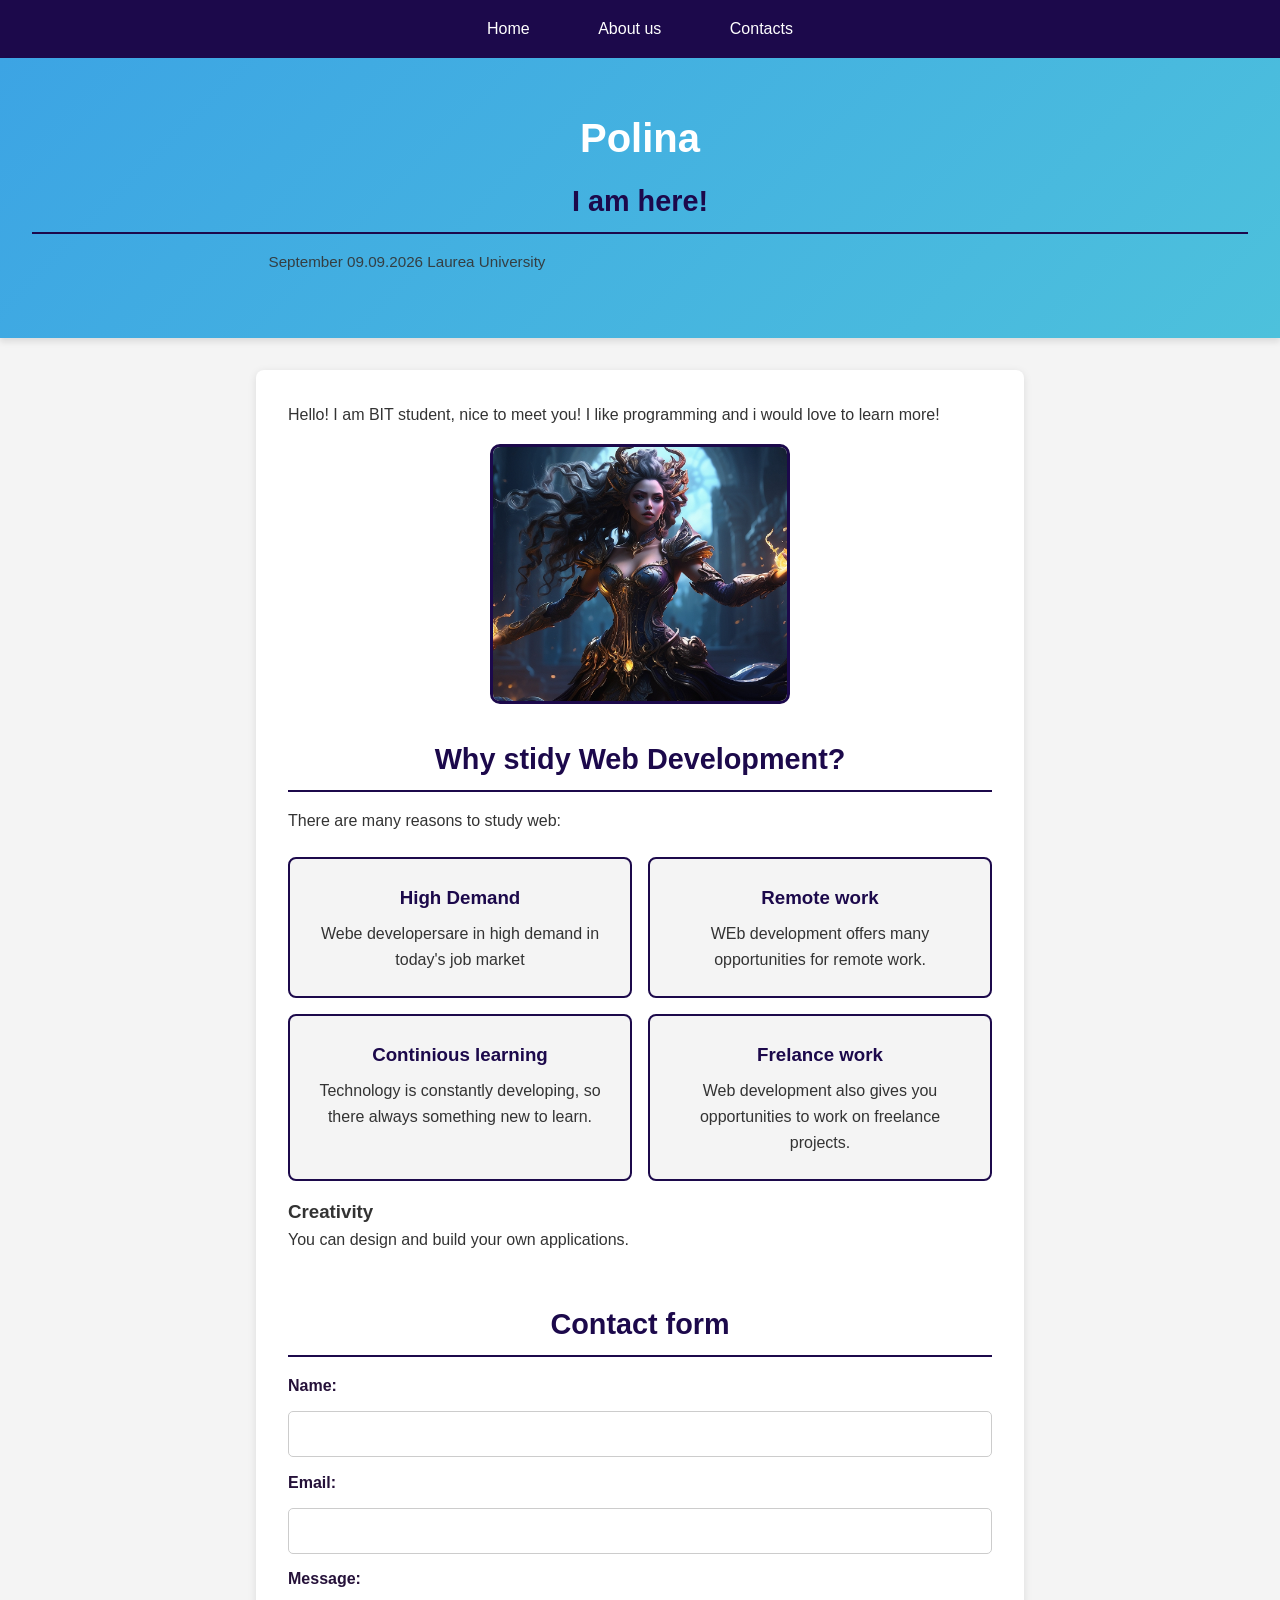
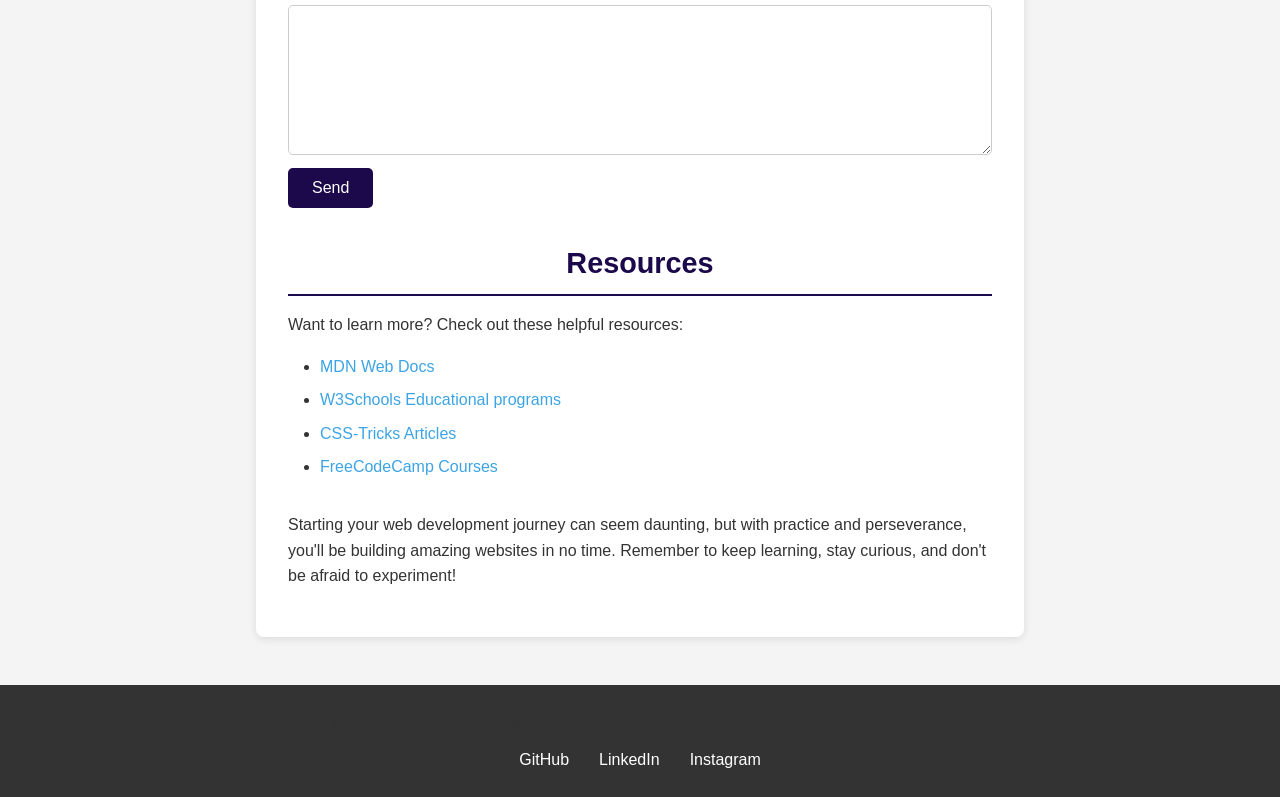
<file: index.html>
<!DOCTYPE html>
<html lang="en">

<head>
    <meta charset="UTF-8">
    <meta name="viewport" content="width=device-width, initial-scale=1.0">
    <title>Welcome Workshop 1</title>
    <link rel="stylesheet" href="./styles.css">
</head>

<body>

    <nav>
        <ul>
            <li><a href="#home">Home</a></li>
            <li><a href="#about">About us</a></li>
            <li><a href="#contact">Contacts</a></li>
        </ul>
    </nav>

    <header class="post-header" id="home">
        <h1>Polina</h1>
        <h2>I am here!</h2>
        <p class="post-meta">September 09.09.2026 Laurea University</p>
    </header>

    <main class="post-content">
        <article>
            <section class="introduction">
                <p>
                    Hello! I am BIT student, nice to meet you! I like programming and i would love to learn more!
                </p>
                <img src="./picture1.jpg" alt="my picture" style="width: 300px; display: block; margin: 0 auto;">
            </section>

            <section class="main-content" id="about">
                <h2>Why stidy Web Development?</h2>
                <p>
                   There are many reasons to study web:
                </p>
                <div class="about-grid">
                    <div class="about-card">
                        <h3>High Demand</h3>
                        <p>
                            Webe developersare in high demand in today's job market
                        </p>
                    </div>

                    <div class="about-card">
                        <h3>Remote work</h3>
                        <p>
                            WEb development offers many opportunities for remote work.
                        </p>
                    </div>
                    
                    <div class="about-card">
                        <h3>Continious learning</h3>
                        <p>
                            Technology is constantly developing, so there always something new to learn.
                        </p>
                    </div>

                    <div class="about-card">
                        <h3>Frelance work</h3>
                        <p>
                            Web development also gives you opportunities to work on freelance projects.
                        </p>
                    </div>

                    <div calss="about-card">
                        <h3>Creativity</h3>
                        <p>
                            You can design and build your own applications.
                        </p>
                    </div>
                </div>
            </section>

            <section class="main-content" id="contact">
                <h2>Contact form</h2>
                
                <form>
                    <label for="name">Name:</label>
                    <input type="text" id="name" name="name" required>
                    <label for="email">Email:</label>
                    <input type="email" id="email" email="email" required>
                    <label for="message">Message:</label>
                    <textarea type="message" id="message" message="message" required></textarea>
                    <button type="submit">Send</button>
                </form>
            </section>

            <section class="related-articles">
                <h2>Resources</h2>
                <p>
                    Want to learn more? Check out these helpful resources:
                </p>
                <ul>
                    <li><a href="https://developer.mozilla.org">MDN Web Docs</a></li>
                    <li><a href="https://www.w3schools.com">W3Schools Educational programs</a></li>
                    <li><a href="https://css-tricks.com">CSS-Tricks Articles</a></li>
                    <li><a href="https://www.freecodecamp.org">FreeCodeCamp Courses</a></li>
                </ul>
            </section>

            <section class="conclusion">
                <p>
                    Starting your web development journey can seem daunting, but with practice and
perseverance, you'll be building amazing websites in no time. Remember to keep learning,
stay curious, and don't be afraid to experiment!
                </p>
            </section>
        </article>
    </main>

    <footer class="post-footer">
        <p>&copy; 2026 Polina | Laurea ammattikorkeakoulu.</p>
        <div class="social-links">
            <a href="https://github.com/" target="_blank">GitHub</a>
            <a href="https://www.linkedin.com/" target="_blank">LinkedIn</a>
            <a href="https://www.instagram.com/" target="_blank">Instagram</a>
        </div>
    </footer>
</body>

</html>
</file>
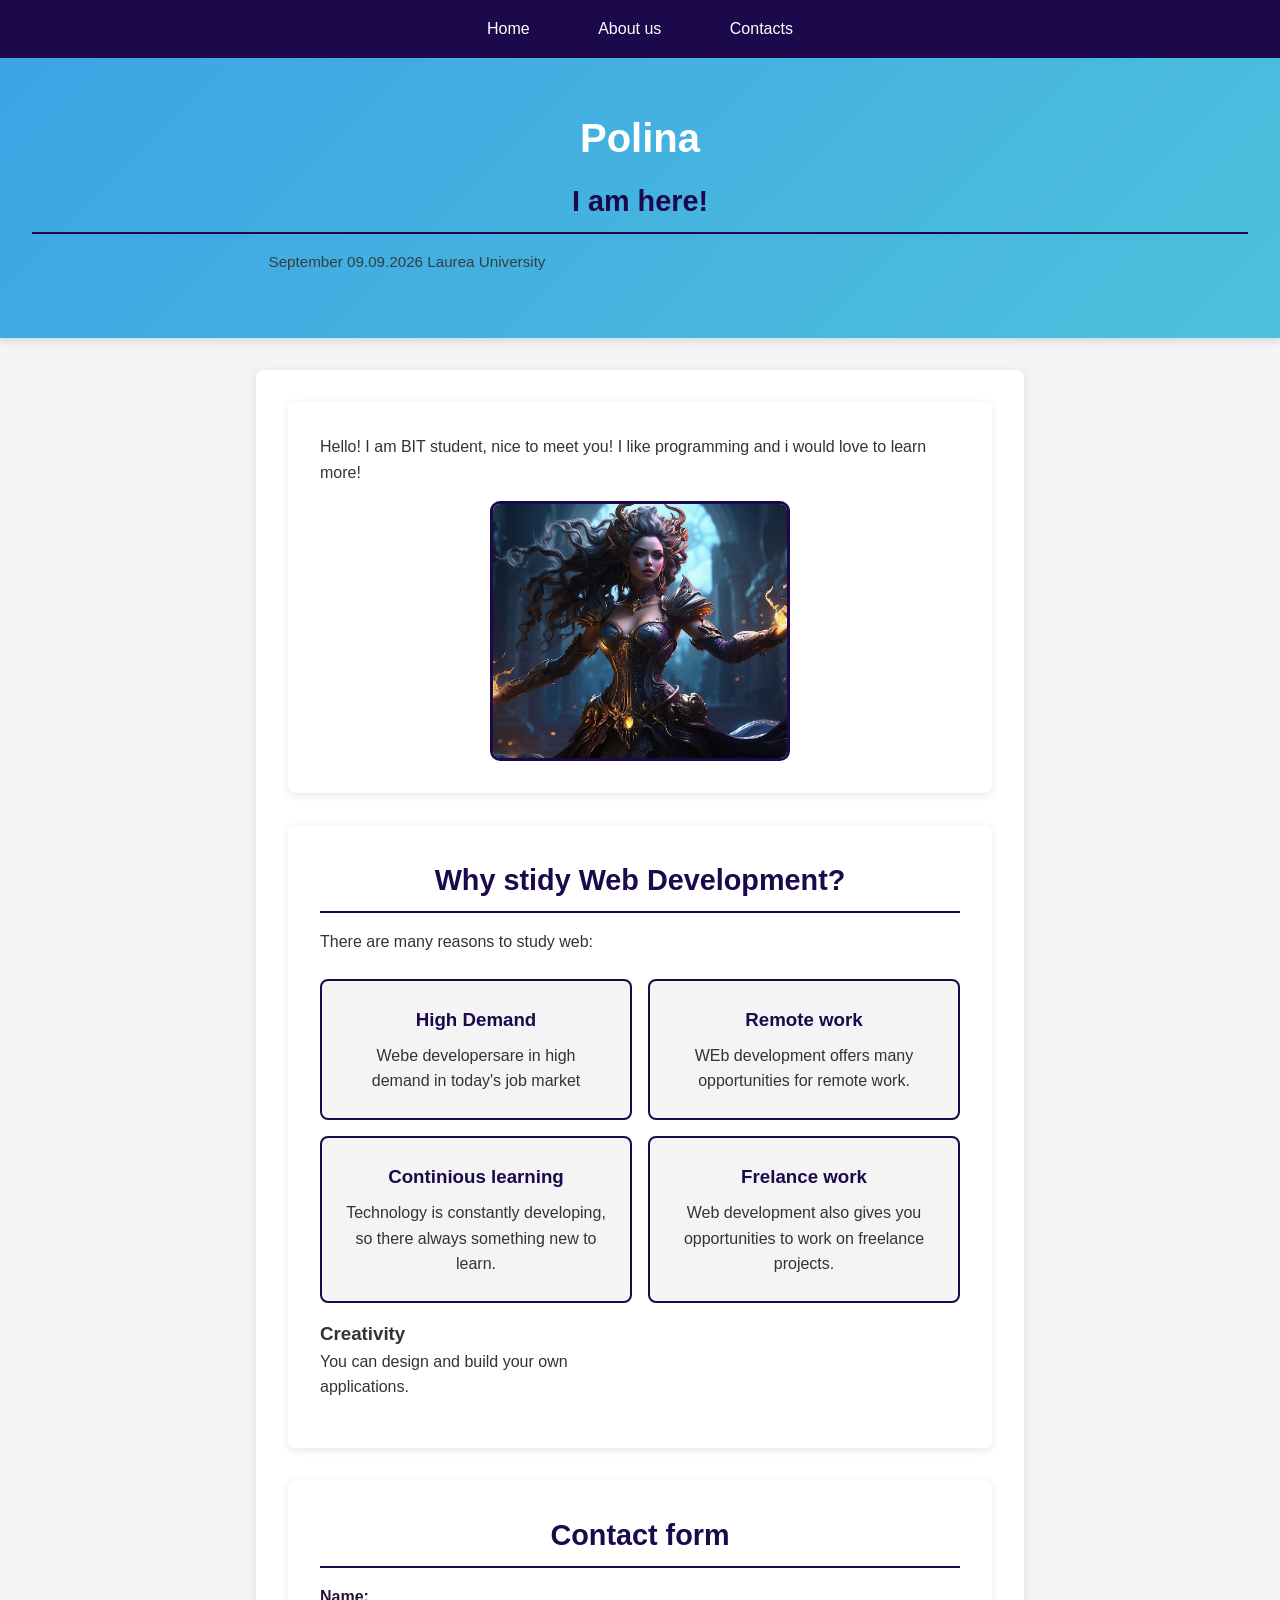
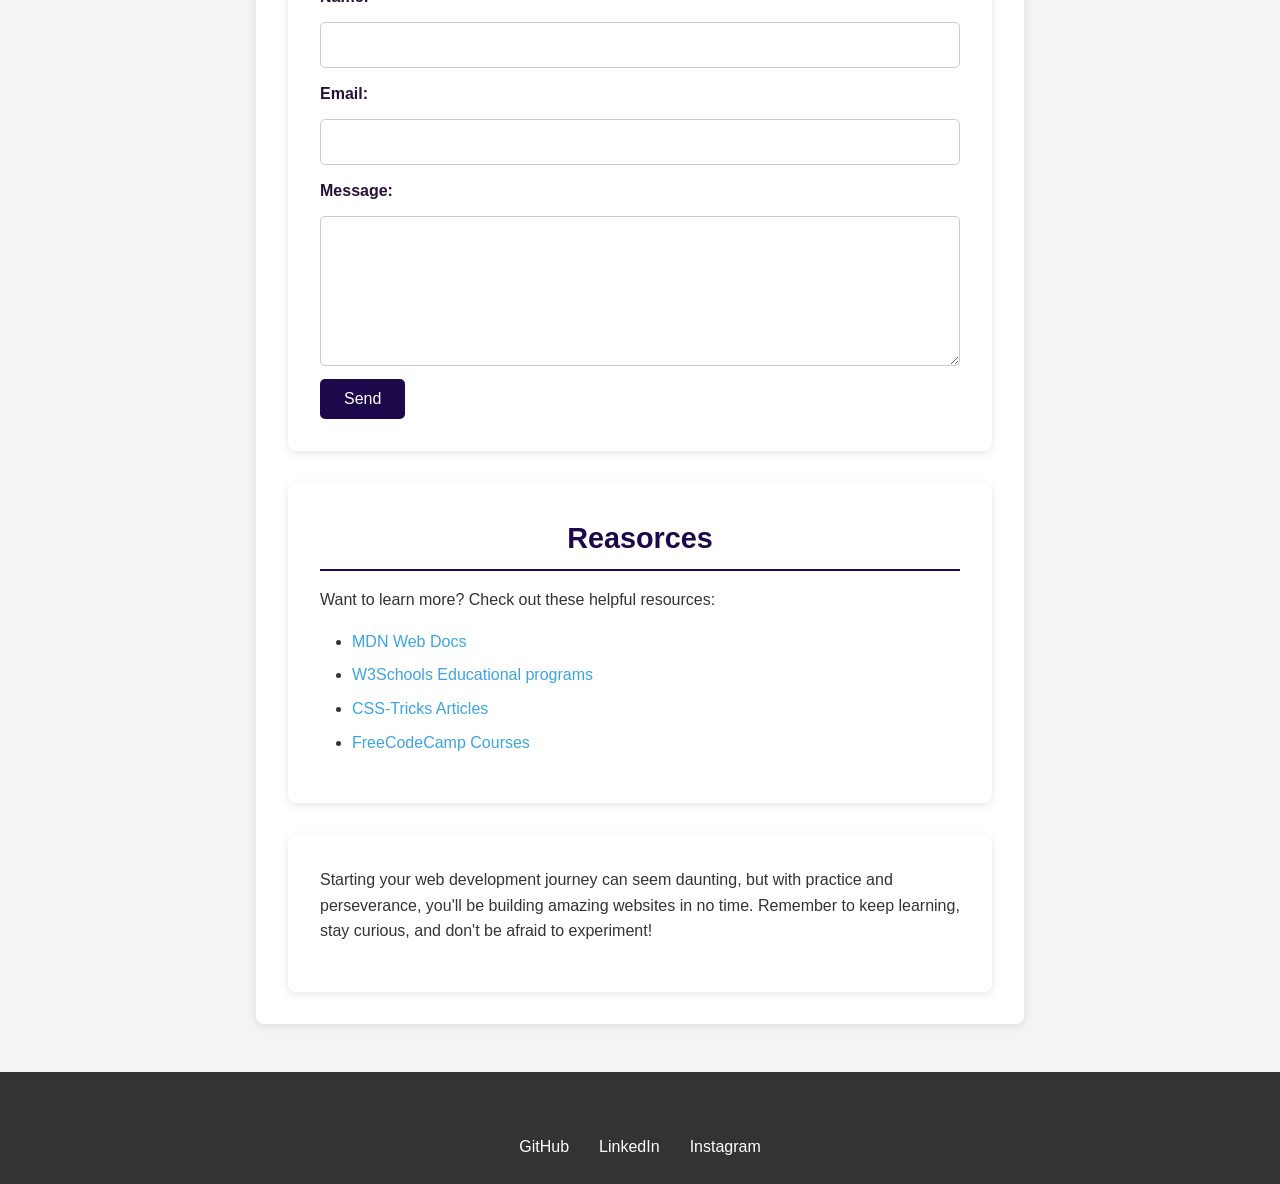
<file: starter/index.html>
<!DOCTYPE html>
<html lang="en">

<head>
    <meta charset="UTF-8">
    <meta name="viewport" content="width=device-width, initial-scale=1.0">
    <title>Welcome Workshop 1</title>
    <link rel="stylesheet" href="./css/styles.css">
</head>

<body>

    <nav>
        <ul>
            <li><a href="#home">Home</a></li>
            <li><a href="#about">About us</a></li>
            <li><a href="#contact">Contacts</a></li>
        </ul>
    </nav>

    <header class="post-header" id="home">
        <h1>Polina</h1>
        <h2>I am here!</h2>
        <p class="post-meta">September 09.09.2026 Laurea University</p>
    </header>

    <main class="post-content">
        <article>
            <section class="introduction">
                <p>
                    Hello! I am BIT student, nice to meet you! I like programming and i would love to learn more!
                </p>
                <img src="./css/picture1.jpg" alt="my picture" style="width: 300px; display: block; margin: 0 auto;">
            </section>

            <section class="main-content" id="about">
                <h2>Why stidy Web Development?</h2>
                <p>
                   There are many reasons to study web:
                </p>
                <div class="about-grid">
                    <div class="about-card">
                        <h3>High Demand</h3>
                        <p>
                            Webe developersare in high demand in today's job market
                        </p>
                    </div>

                    <div class="about-card">
                        <h3>Remote work</h3>
                        <p>
                            WEb development offers many opportunities for remote work.
                        </p>
                    </div>
                    
                    <div class="about-card">
                        <h3>Continious learning</h3>
                        <p>
                            Technology is constantly developing, so there always something new to learn.
                        </p>
                    </div>

                    <div class="about-card">
                        <h3>Frelance work</h3>
                        <p>
                            Web development also gives you opportunities to work on freelance projects.
                        </p>
                    </div>

                    <div calss="about-card">
                        <h3>Creativity</h3>
                        <p>
                            You can design and build your own applications.
                        </p>
                    </div>
                </div>
            </section>

            <section class="main-content" id="contact">
                <h2>Contact form</h2>
                
                <form>
                    <label for="name">Name:</label>
                    <input type="text" id="name" name="name" required>
                    <label for="email">Email:</label>
                    <input type="email" id="email" email="email" required>
                    <label for="message">Message:</label>
                    <textarea type="message" id="message" message="message" required></textarea>
                    <button type="submit">Send</button>
                </form>
            </section>

            <section class="related-articles">
                <h2>Reasorces</h2>
                <p>
                    Want to learn more? Check out these helpful resources:
                </p>
                <ul>
                    <li><a href="https://developer.mozilla.org">MDN Web Docs</a></li>
                    <li><a href="https://www.w3schools.com">W3Schools Educational programs</a></li>
                    <li><a href="https://css-tricks.com">CSS-Tricks Articles</a></li>
                    <li><a href="https://www.freecodecamp.org">FreeCodeCamp Courses</a></li>
                </ul>
            </section>

            <section class="conclusion">
                <p>
                    Starting your web development journey can seem daunting, but with practice and
perseverance, you'll be building amazing websites in no time. Remember to keep learning,
stay curious, and don't be afraid to experiment!
                </p>
            </section>
        </article>
    </main>

    <footer class="post-footer">
        <p>&copy; 2026 Polina | Laurea ammattikorkeakoulu.</p>
        <div class="social-links">
            <a href="https://github.com/" target="_blank">GitHub</a>
            <a href="https://www.linkedin.com/" target="_blank">LinkedIn</a>
            <a href="https://www.instagram.com/" target="_blank">Instagram</a>
        </div>
    </footer>
</body>

</html>
</file>
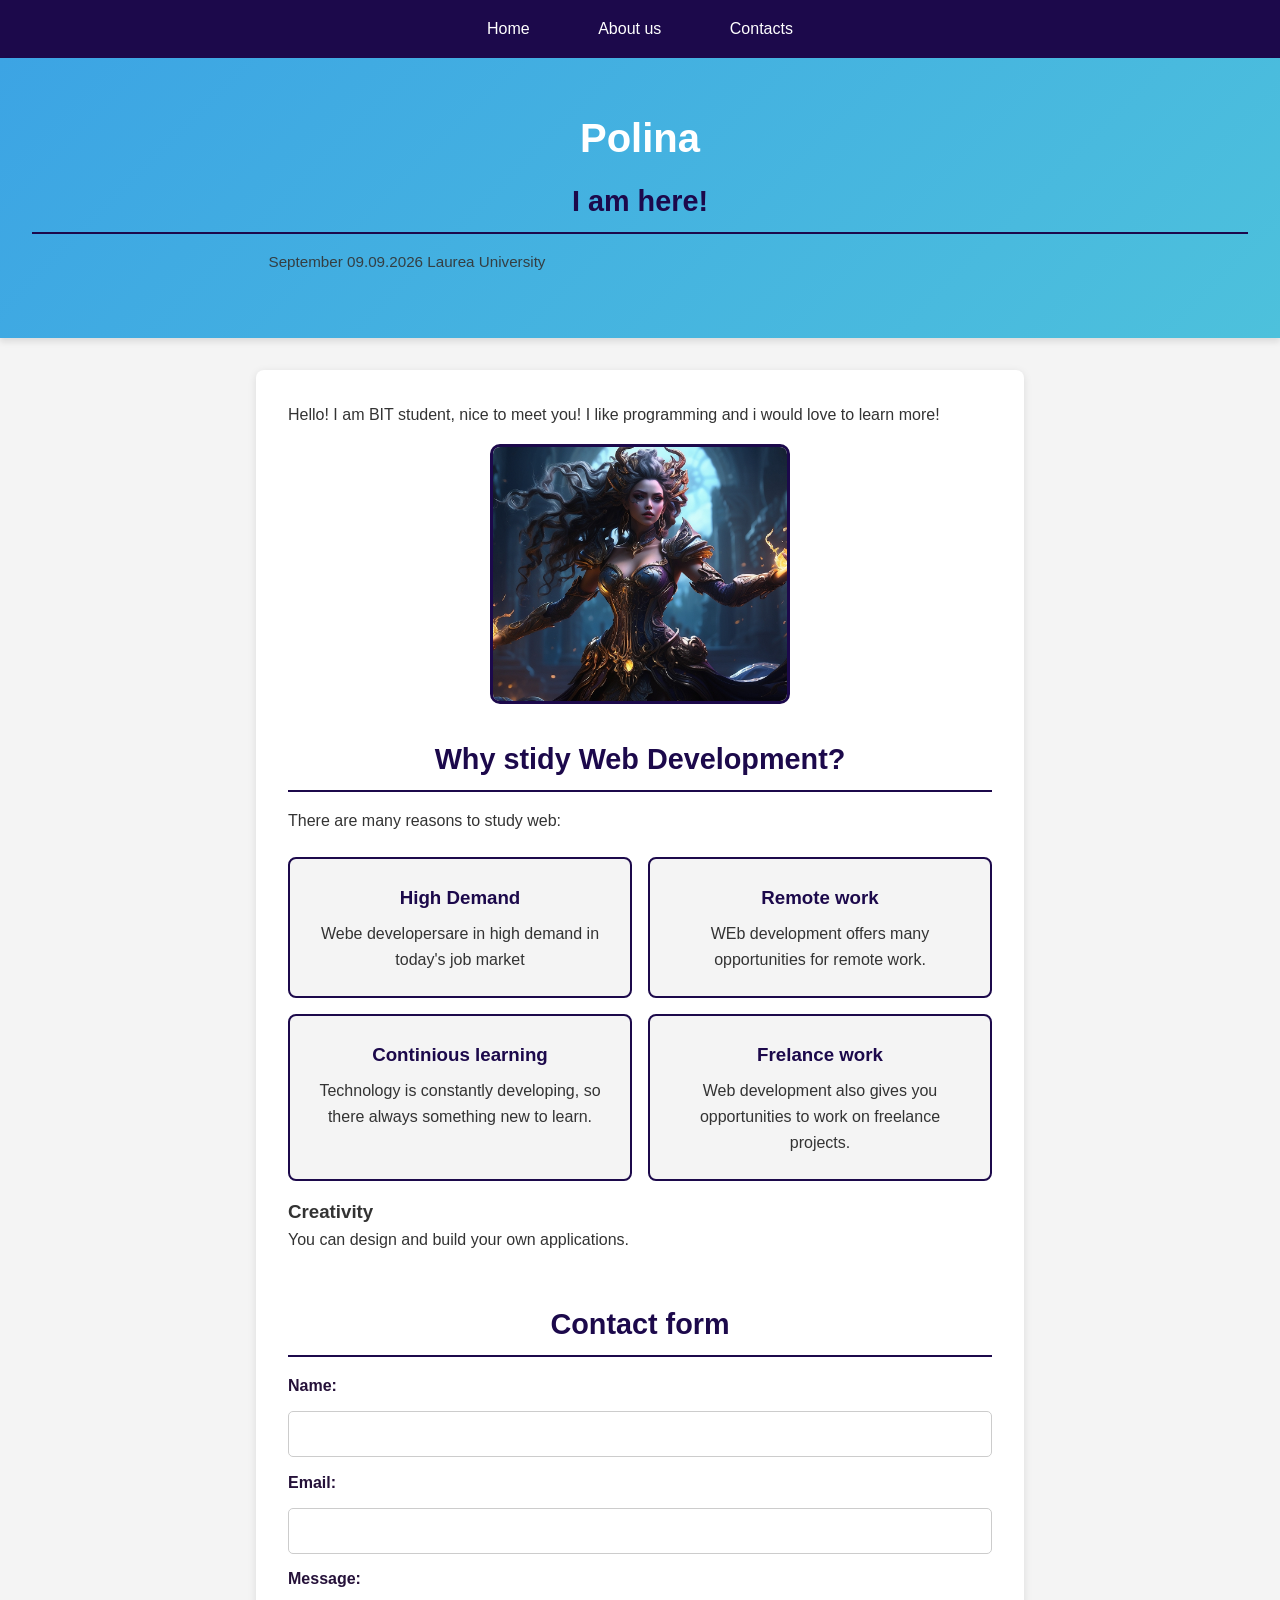
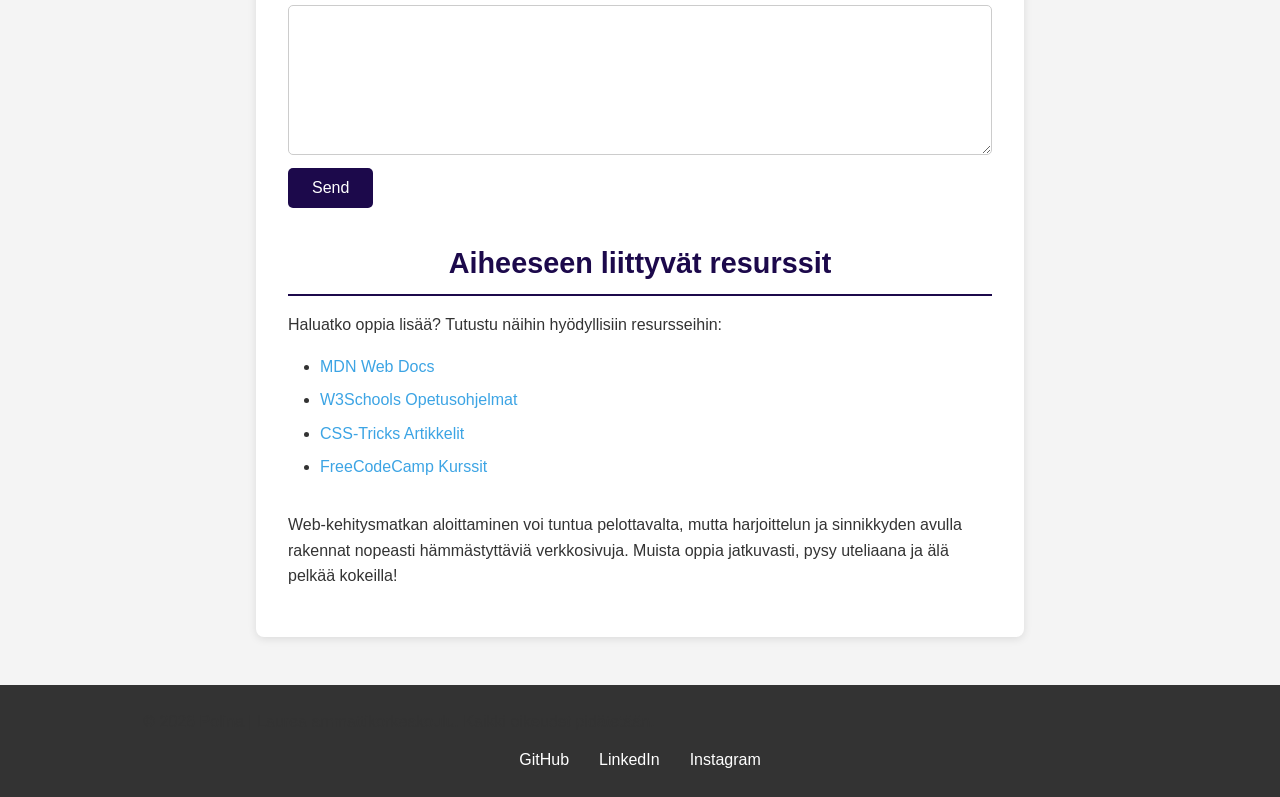
<file: tuntiesimerkit/exercise-1-html-structure/index.html>
<!DOCTYPE html>
<html lang="fi">

<head>
    <meta charset="UTF-8">
    <meta name="viewport" content="width=device-width, initial-scale=1.0">
    <title>Welcome Workshop 1</title>
    <link rel="stylesheet" href="./styles.css">
</head>

<body>

    <nav>
        <ul>
            <li><a href="#home">Home</a></li>
            <li><a href="#about">About us</a></li>
            <li><a href="#contact">Contacts</a></li>
        </ul>
    </nav>

    <header class="post-header" id="home">
        <h1>Polina</h1>
        <h2>I am here!</h2>
        <p class="post-meta">September 09.09.2026 Laurea University</p>
    </header>

    <main class="post-content">
        <article>
            <section class="introduction">
                <p>
                    Hello! I am BIT student, nice to meet you! I like programming and i would love to learn more!
                </p>
                <img src="picture1.jpg" alt="my picture" style="width: 300px; display: block; margin: 0 auto;">
            </section>

            <section class="main-content" id="about">
                <h2>Why stidy Web Development?</h2>
                <p>
                   There are many reasons to study web:
                </p>
                <div class="about-grid">
                    <div class="about-card">
                        <h3>High Demand</h3>
                        <p>
                            Webe developersare in high demand in today's job market
                        </p>
                    </div>

                    <div class="about-card">
                        <h3>Remote work</h3>
                        <p>
                            WEb development offers many opportunities for remote work.
                        </p>
                    </div>
                    
                    <div class="about-card">
                        <h3>Continious learning</h3>
                        <p>
                            Technology is constantly developing, so there always something new to learn.
                        </p>
                    </div>

                    <div class="about-card">
                        <h3>Frelance work</h3>
                        <p>
                            Web development also gives you opportunities to work on freelance projects.
                        </p>
                    </div>

                    <div calss="about-card">
                        <h3>Creativity</h3>
                        <p>
                            You can design and build your own applications.
                        </p>
                    </div>
                </div>
            </section>

            <section class="main-content" id="contact">
                <h2>Contact form</h2>
                
                <form>
                    <label for="name">Name:</label>
                    <input type="text" id="name" name="name" required>
                    <label for="email">Email:</label>
                    <input type="email" id="email" email="email" required>
                    <label for="message">Message:</label>
                    <textarea type="message" id="message" message="message" required></textarea>
                    <button type="submit">Send</button>
                </form>
            </section>

            <section class="related-articles">
                <h2>Aiheeseen liittyvät resurssit</h2>
                <p>
                    Haluatko oppia lisää? Tutustu näihin hyödyllisiin resursseihin:
                </p>
                <ul>
                    <li><a href="https://developer.mozilla.org">MDN Web Docs</a></li>
                    <li><a href="https://www.w3schools.com">W3Schools Opetusohjelmat</a></li>
                    <li><a href="https://css-tricks.com">CSS-Tricks Artikkelit</a></li>
                    <li><a href="https://www.freecodecamp.org">FreeCodeCamp Kurssit</a></li>
                </ul>
            </section>

            <section class="conclusion">
                <p>
                    Web-kehitysmatkan aloittaminen voi tuntua pelottavalta, mutta harjoittelun ja
                    sinnikkyden avulla rakennat nopeasti hämmästyttäviä verkkosivuja. Muista oppia jatkuvasti,
                    pysy uteliaana ja älä pelkää kokeilla!
                </p>
            </section>
        </article>
    </main>

    <footer class="post-footer">
        <p>&copy; 2026 Polina | Laurea ammattikorkeakoulu. Kaikki oikeudet pidätetään.</p>
        <div class="social-links">
            <a href="https://github.com/" target="_blank">GitHub</a>
            <a href="https://www.linkedin.com/" target="_blank">LinkedIn</a>
            <a href="https://www.instagram.com/" target="_blank">Instagram</a>
        </div>
    </footer>
</body>

</html>
</file>
<file: styles.css>
/* =================================
   Exercise 1: HTML Structure Example
   Blog Post Layout
   ================================= */

* {
  margin: 0;
  padding: 0;
  box-sizing: border-box;
}

html {
  scroll-behavior: smooth;
}

body {
  font-family: "Segoe UI", Tahoma, Geneva, Verdana, sans-serif;
  line-height: 1.6;
  color: #333;
  background-color: #f4f4f4;
  margin: 0;
  padding: 0;
}

header.post-header {
  background: linear-gradient(135deg, #3ca4e4 0%, #4dc1dc 100%);
  color: white;
  padding: 3rem 2rem;
  text-align: center;
  margin-bottom: 2rem;
  box-shadow: 0 4px 6px rgba(15, 15, 15, 0.1);
}

header.post-header h1 {
  font-size: 2.5rem;
  margin-bottom: 0.5rem;
}

header.post-header .post-meta {
  font-size: 0.95rem;
  opacity: 0.9;
}

main.post-content {
  max-width: 800px;
  margin: 0 auto 2rem;
  padding: 0 1rem;
}

article {
  background: white;
  padding: 2rem;
  border-radius: 8px;
  box-shadow: 0 2px 8px rgba(0, 0, 0, 0.1);
}

article section {
  margin-bottom: 2rem;
}

article section:last-child {
  margin-bottom: 0;
}

h2 {
  color: #1c094b;
  font-size: 1.8rem;
  text-align: center;
  margin-bottom: 1rem;
  border-bottom: 2px solid #1c094b;
  padding-bottom: 0.5rem;
}

p {
  margin-bottom: 1rem;
  line-height: 1.6;
  color: #333;
  max-width: 750px;
}

ul {
  margin-left: 2rem;
  margin-bottom: 1rem;
}

li {
  margin-bottom: 0.5rem;
}

strong {
  color: #251139;
}

a {
  color: #3ca4e4;
  text-decoration: none;
  transition: color 0.3s ease;
}

a:hover {
  color: #a24b67;
  text-decoration: underline;
}

footer.post-footer {
  background: #333;
  color: white;
  text-align: center;
  padding: 1.5rem;
  margin-top: 3rem;
}

footer.post-footer p {
  margin: 0;
  text-align: center;
}

/* img demenitions*/
.introduction img {
  width: 300px;
  max-width: 100%;
  height: auto;
  border: 3px solid #1c094b;
  border-radius: 10px;
  display: block;
  margin: 0 auto;
}

/* Navigation */
nav {
  background-color: #1c094b;
  padding: 1rem;
  text-align: center;
}

nav ul {
  list-style: none;
  margin: 0;
  padding: 0;
}

nav li {
  display: inline-block;
  margin: 0 1rem;
}

nav a {
  color: white;
  text-decoration: none;
  padding: 0.5rem 1rem;
}

nav a:hover {
  color: #29d74c;
  text-decoration: underline;
}

/* Responsive Design */
@media (max-width: 768px) {

  /* Navigation */
  nav ul {
    display: flex;
    flex-direction: column;
    align-items: center;
    gap: 0.5rem;
  }

  nav li {
    margin: 0;
  }

  nav a {
    display: block;
    padding: 0.4rem 1rem;
  }

  /* Header */
  header.post-header {
    padding: 2rem 1rem;
  }

  header.post-header h1 {
    font-size: 2rem;
  }

  header.post-header h2 {
    font-size: 1.3rem;
  }

  /* Main content */
  main.post-content {
    padding: 0 0.5rem;
  }

  article {
    padding: 1.5rem;
  }

  h2 {
    font-size: 1.5rem;
  }

  /* Images */
  .introduction img {
    max-width: 100%;
    height: auto;
  }

  /* Contact form */
  form input,
  form textarea {
    width: 100%;
  }
}

/* Contact Form */
form {
  display: flex;
  flex-direction: column;
  gap: 0.8rem;
}

form label {
  font-weight: bold;
  color: #251139;
}

form input,
form textarea {
  width: 100%;
  padding: 0.8rem;
  border: 1px solid #ccc;
  border-radius: 5px;
  font-family: inherit;
  font-size: 1rem;
}

form textarea {
  min-height: 150px;
  resize: vertical;
}

form button {
  width: fit-content;
  padding: 0.7rem 1.5rem;
  background-color: #1c094b;
  color: white;
  border: none;
  border-radius: 5px;
  cursor: pointer;
  font-size: 1rem;
}

form button:hover {
  background-color: #29d74c;
}

/* Social Media Links */
.social-links {
  margin-top: 0.8rem;
}

.social-links a {
  color: white;
  margin: 0 0.8rem;
  text-decoration: none;
  transition: color 0.3s ease;
}

.social-links a:hover {
  color: #29d74c;
  text-decoration: underline;
}

/* About Grid */
.about-grid {
  display: grid;
  grid-template-columns: repeat(2, 1fr);
  gap: 1rem;
  margin-top: 1.5rem;
}

/* Individual cards */
.about-card {
  background-color: #f4f4f4;
  padding: 1.5rem;
  border-radius: 8px;
  border: 2px solid #1c094b;
  text-align: center;
  transition: transform 0.3s ease, box-shadow o.3s ease;
}

.about-card:hover {
  transform: translateY(-5px);
  box-shadow: 0 5px rgba(0, 0, 0, 0.2);
}

.about-card h3 {
  color: #1c094b;
  margin-bottom: 0.5rem;
}

.about-card p {
  margin: 0 auto;
}
</file>
<file: starter/css/styles.css>
* {
  margin: 0;
  padding: 0;
  box-sizing: border-box;
}

html {
  scroll-behavior: smooth;
}

body {
  font-family: "Segoe UI", Tahoma, Geneva, Verdana, sans-serif;
  line-height: 1.6;
  color: #333;
  background-color: #f4f4f4;
  margin: 0;
  padding: 0;
}

header.post-header {
  background: linear-gradient(135deg, #3ca4e4 0%, #4dc1dc 100%);
  color: white;
  padding: 3rem 2rem;
  text-align: center;
  margin-bottom: 2rem;
  box-shadow: 0 4px 6px rgba(15, 15, 15, 0.1);
}

header.post-header h1 {
  font-size: 2.5rem;
  margin-bottom: 0.5rem;
}

header.post-header .post-meta {
  font-size: 0.95rem;
  opacity: 0.9;
}

main.post-content {
  max-width: 800px;
  margin: 0 auto 2rem;
  padding: 0 1rem;
}

article {
  background: white;
  padding: 2rem;
  border-radius: 8px;
  box-shadow: 0 2px 8px rgba(0, 0, 0, 0.1);
}

article section {
  margin-bottom: 2rem;
}

article section:last-child {
  margin-bottom: 0;
}

h2 {
  color: #1c094b;
  font-size: 1.8rem;
  text-align: center;
  margin-bottom: 1rem;
  border-bottom: 2px solid #1c094b;
  padding-bottom: 0.5rem;
}

p {
  margin-bottom: 1rem;
  line-height: 1.6;
  color: #333;
  max-width: 750px;
}

ul {
  margin-left: 2rem;
  margin-bottom: 1rem;
}

li {
  margin-bottom: 0.5rem;
}

strong {
  color: #251139;
}

a {
  color: #3ca4e4;
  text-decoration: none;
  transition: color 0.3s ease;
}

a:hover {
  color: #a24b67;
  text-decoration: underline;
}

footer.post-footer {
  background: #333;
  color: white;
  text-align: center;
  padding: 1.5rem;
  margin-top: 3rem;
}

footer.post-footer p {
  margin: 0;
  text-align: center;
}

/* img demenitions*/
.introduction img {
  width: 300px;
  max-width: 100%;
  height: auto;
  border: 3px solid #1c094b;
  border-radius: 10px;
  display: block;
  margin: 0 auto;
}

/* Navigation */
nav {
  background-color: #1c094b;
  padding: 1rem;
  text-align: center;
}

nav ul {
  list-style: none;
  margin: 0;
  padding: 0;
}

nav li {
  display: inline-block;
  margin: 0 1rem;
}

nav a {
  color: white;
  text-decoration: none;
  padding: 0.5rem 1rem;
}

nav a:hover {
  color: #29d74c;
  text-decoration: underline;
}

/* Responsive Design */
@media (max-width: 768px) {

  /* Navigation */
  nav ul {
    display: flex;
    flex-direction: column;
    align-items: center;
    gap: 0.5rem;
  }

  nav li {
    margin: 0;
  }

  nav a {
    display: block;
    padding: 0.4rem 1rem;
  }

  /* Header */
  header.post-header {
    padding: 2rem 1rem;
  }

  header.post-header h1 {
    font-size: 2rem;
  }

  header.post-header h2 {
    font-size: 1.3rem;
  }

  /* Main content */
  main.post-content {
    padding: 0 0.5rem;
  }

  article {
    padding: 1.5rem;
  }

  h2 {
    font-size: 1.5rem;
  }

  /* Images */
  .introduction img {
    max-width: 100%;
    height: auto;
  }

  /* Contact form */
  form input,
  form textarea {
    width: 100%;
  }
}

/* Contact Form */
form {
  display: flex;
  flex-direction: column;
  gap: 0.8rem;
}

form label {
  font-weight: bold;
  color: #251139;
}

form input,
form textarea {
  width: 100%;
  padding: 0.8rem;
  border: 1px solid #ccc;
  border-radius: 5px;
  font-family: inherit;
  font-size: 1rem;
}

form textarea {
  min-height: 150px;
  resize: vertical;
}

form button {
  width: fit-content;
  padding: 0.7rem 1.5rem;
  background-color: #1c094b;
  color: white;
  border: none;
  border-radius: 5px;
  cursor: pointer;
  font-size: 1rem;
}

form button:hover {
  background-color: #29d74c;
}

/* Social Media Links */
.social-links {
  margin-top: 0.8rem;
}

.social-links a {
  color: white;
  margin: 0 0.8rem;
  text-decoration: none;
  transition: color 0.3s ease;
}

.social-links a:hover {
  color: #29d74c;
  text-decoration: underline;
}

/* About Grid */
.about-grid {
  display: grid;
  grid-template-columns: repeat(2, 1fr);
  gap: 1rem;
  margin-top: 1.5rem;
}

/* Individual cards */
.about-card {
  background-color: #f4f4f4;
  padding: 1.5rem;
  border-radius: 8px;
  border: 2px solid #1c094b;
  text-align: center;
  transition: transform 0.3s ease, box-shadow o.3s ease;
}

.about-card:hover {
  transform: translateY(-5px);
  box-shadow: 0 5px rgba(0, 0, 0, 0.2);
}

.about-card h3 {
  color: #1c094b;
  margin-bottom: 0.5rem;
}

.about-card p {
  margin: 0 auto;
}    margin-bottom: 1rem;
    line-height: 1.6;
}

/* Images */
img {
    width: 300px;
    max-width: 100%;
    height: auto;
    border: 3px solid #1c094b;
    border-radius: 10px;
    display: block;
    margin: 0 auto;
}

/* Navigation */
nav {
    background-color: #1c094b;
    padding: 1rem;
    text-align: center;
}

nav ul {
    list-style: none;
}

nav li {
    display: inline-block;
    margin: 0 1rem;
}

nav a {
    color: white;
    text-decoration: none;
    padding: 0.5rem 1rem;
    transition: color 0.3s ease;
}

nav a:hover {
    color: #29d74c;
    text-decoration: underline;
}

/* Header */
header {
    background: linear-gradient(135deg, #3ca4e4 0%, #4dc1dc 100%);
    color: white;
    padding: 3rem 2rem;
    text-align: center;
}

/* Main Content */
main {
    max-width: 900px;
    margin: 0 auto;
    padding: 2rem 1rem;
}

section {
    background-color: white;
    padding: 2rem;
    margin-bottom: 2rem;
    border-radius: 8px;
    box-shadow: 0 2px 8px rgba(0, 0, 0, 0.1);
}

/* About Grid */
.about-grid {
    display: grid;
    grid-template-columns: repeat(2, 1fr);
    gap: 1rem;
    margin-top: 1.5rem;
}

.about-card {
    background-color: #f4f4f4;
    padding: 1.5rem;
    border-radius: 8px;
    border: 2px solid #1c094b;
    text-align: center;
    transition: transform 0.3s ease, box-shadow 0.3s ease;
}

.about-card:hover {
    transform: translateY(-5px);
    box-shadow: 0 5px 15px rgba(0, 0, 0, 0.2);
}

.about-card h3 {
    color: #1c094b;
    margin-bottom: 0.5rem;
}

.about-card p {
    margin: 0;
}

/* Contact Form */
form {
    display: flex;
    flex-direction: column;
    gap: 0.8rem;
}

label {
    font-weight: bold;
    color: #251139;
}

input,
textarea {
    width: 100%;
    padding: 0.8rem;
    border: 1px solid #ccc;
    border-radius: 5px;
    font-family: inherit;
    font-size: 1rem;
}

textarea {
    min-height: 150px;
    resize: vertical;
}

button,
input[type="submit"] {
    width: fit-content;
    padding: 0.7rem 1.5rem;
    background-color: #1c094b;
    color: white;
    border: none;
    border-radius: 5px;
    cursor: pointer;
    font-size: 1rem;
}

button:hover,
input[type="submit"]:hover {
    background-color: #29d74c;
}

/* Footer */
footer {
    background-color: #333;
    color: white;
    text-align: center;
    padding: 1.5rem;
    margin-top: 3rem;
}

footer p {
    margin: 0;
}

.social-links {
    margin-top: 0.8rem;
}

.social-links a {
    color: white;
    margin: 0 0.8rem;
    text-decoration: none;
    transition: color 0.3s ease;
}

.social-links a:hover {
    color: #29d74c;
    text-decoration: underline;
}

/* Responsive Design */
@media (max-width: 768px) {

    nav ul {
        display: flex;
        flex-direction: column;
        align-items: center;
        gap: 0.5rem;
    }

    nav li {
        margin: 0;
    }

    header {
        padding: 2rem 1rem;
    }

    h1 {
        font-size: 2rem;
    }

    h2 {
        font-size: 1.5rem;
    }

    main {
        padding: 1rem 0.5rem;
    }

    section {
        padding: 1.5rem;
    }

    .about-grid {
        grid-template-columns: 1fr;
    }
}

/* Mobile styles */
@media (max-width: 480px) {

    h1 {
        font-size: 1.7rem;
    }

    h2 {
        font-size: 1.3rem;
    }

    section {
        padding: 1rem;
    }

    nav a {
        padding: 0.3rem 0.8rem;
    }
}
</file>
<file: tuntiesimerkit/exercise-1-html-structure/styles.css>
/* =================================
   Exercise 1: HTML Structure Example
   Blog Post Layout
   ================================= */

* {
  margin: 0;
  padding: 0;
  box-sizing: border-box;
}

html {
  scroll-behavior: smooth;
}

body {
  font-family: "Segoe UI", Tahoma, Geneva, Verdana, sans-serif;
  line-height: 1.6;
  color: #333;
  background-color: #f4f4f4;
  margin: 0;
  padding: 0;
}

header.post-header {
  background: linear-gradient(135deg, #3ca4e4 0%, #4dc1dc 100%);
  color: white;
  padding: 3rem 2rem;
  text-align: center;
  margin-bottom: 2rem;
  box-shadow: 0 4px 6px rgba(15, 15, 15, 0.1);
}

header.post-header h1 {
  font-size: 2.5rem;
  margin-bottom: 0.5rem;
}

header.post-header .post-meta {
  font-size: 0.95rem;
  opacity: 0.9;
}

main.post-content {
  max-width: 800px;
  margin: 0 auto 2rem;
  padding: 0 1rem;
}

article {
  background: white;
  padding: 2rem;
  border-radius: 8px;
  box-shadow: 0 2px 8px rgba(0, 0, 0, 0.1);
}

article section {
  margin-bottom: 2rem;
}

article section:last-child {
  margin-bottom: 0;
}

h2 {
  color: #1c094b;
  font-size: 1.8rem;
  text-align: center;
  margin-bottom: 1rem;
  border-bottom: 2px solid #1c094b;
  padding-bottom: 0.5rem;
}

p {
  margin-bottom: 1rem;
  line-height: 1.6;
  color: #333;
  max-width: 750px;
}

ul {
  margin-left: 2rem;
  margin-bottom: 1rem;
}

li {
  margin-bottom: 0.5rem;
}

strong {
  color: #251139;
}

a {
  color: #3ca4e4;
  text-decoration: none;
  transition: color 0.3s ease;
}

a:hover {
  color: #a24b67;
  text-decoration: underline;
}

footer.post-footer {
  background: #333;
  color: white;
  text-align: center;
  padding: 1.5rem;
  margin-top: 3rem;
}

footer.post-footer p {
  margin: 0;
  text-align: center;
}

/* img demenitions*/
.introduction img {
  width: 300px;
  max-width: 100%;
  height: auto;
  border: 3px solid #1c094b;
  border-radius: 10px;
  display: block;
  margin: 0 auto;
}

/* Navigation */
nav {
  background-color: #1c094b;
  padding: 1rem;
  text-align: center;
}

nav ul {
  list-style: none;
  margin: 0;
  padding: 0;
}

nav li {
  display: inline-block;
  margin: 0 1rem;
}

nav a {
  color: white;
  text-decoration: none;
  padding: 0.5rem 1rem;
}

nav a:hover {
  color: #29d74c;
  text-decoration: underline;
}

/* Responsive Design */
@media (max-width: 768px) {

  /* Navigation */
  nav ul {
    display: flex;
    flex-direction: column;
    align-items: center;
    gap: 0.5rem;
  }

  nav li {
    margin: 0;
  }

  nav a {
    display: block;
    padding: 0.4rem 1rem;
  }

  /* Header */
  header.post-header {
    padding: 2rem 1rem;
  }

  header.post-header h1 {
    font-size: 2rem;
  }

  header.post-header h2 {
    font-size: 1.3rem;
  }

  /* Main content */
  main.post-content {
    padding: 0 0.5rem;
  }

  article {
    padding: 1.5rem;
  }

  h2 {
    font-size: 1.5rem;
  }

  /* Images */
  .introduction img {
    max-width: 100%;
    height: auto;
  }

  /* Contact form */
  form input,
  form textarea {
    width: 100%;
  }
}

/* Contact Form */
form {
  display: flex;
  flex-direction: column;
  gap: 0.8rem;
}

form label {
  font-weight: bold;
  color: #251139;
}

form input,
form textarea {
  width: 100%;
  padding: 0.8rem;
  border: 1px solid #ccc;
  border-radius: 5px;
  font-family: inherit;
  font-size: 1rem;
}

form textarea {
  min-height: 150px;
  resize: vertical;
}

form button {
  width: fit-content;
  padding: 0.7rem 1.5rem;
  background-color: #1c094b;
  color: white;
  border: none;
  border-radius: 5px;
  cursor: pointer;
  font-size: 1rem;
}

form button:hover {
  background-color: #29d74c;
}

/* Social Media Links */
.social-links {
  margin-top: 0.8rem;
}

.social-links a {
  color: white;
  margin: 0 0.8rem;
  text-decoration: none;
  transition: color 0.3s ease;
}

.social-links a:hover {
  color: #29d74c;
  text-decoration: underline;
}

/* About Grid */
.about-grid {
  display: grid;
  grid-template-columns: repeat(2, 1fr);
  gap: 1rem;
  margin-top: 1.5rem;
}

/* Individual cards */
.about-card {
  background-color: #f4f4f4;
  padding: 1.5rem;
  border-radius: 8px;
  border: 2px solid #1c094b;
  text-align: center;
  transition: transform 0.3s ease, box-shadow o.3s ease;
}

.about-card:hover {
  transform: translateY(-5px);
  box-shadow: 0 5px rgba(0, 0, 0, 0.2);
}

.about-card h3 {
  color: #1c094b;
  margin-bottom: 0.5rem;
}

.about-card p {
  margin: 0 auto;
}
</file>
